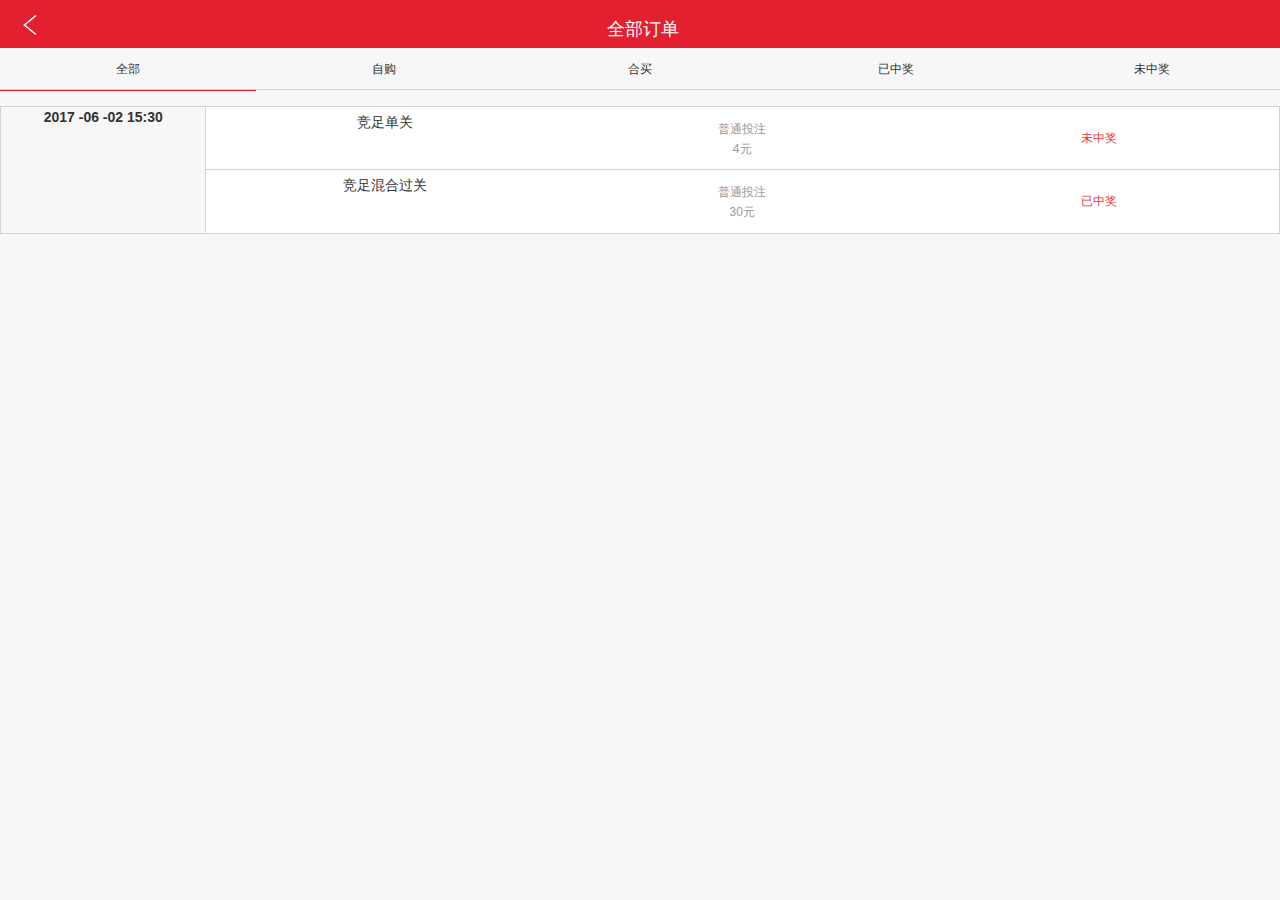
<file: allorder.html>
<!DOCTYPE html>
<html lang="en">
<head>
	<meta http-equiv="Content-Type" content="text/html; charset=utf-8" />
    <title>全部订单</title>  
    <link rel="shortcut icon" type="image/x-icon" href="img/biticon.ico" media="screen" />
    <link rel="stylesheet" type="text/css" href="css/bootstrap.min.css">
    <script src="js/angular.min.js"></script>
    <script src="js/jquery-2.1.1.min.js"></script>
    <link rel="stylesheet" type="text/css" href="css/base.css">
    <link rel="stylesheet" type="text/css" href="css/main.css">
</head>
<body>
	<header id="top">
		<a class="point" href="index.html">
			<img src="img/left.png"/>
		</a>
		<h4 class="tatle">全部订单</h4>
	</header> 
        <section class="allorder_tabli">
            <ul id="typeList">
                <li class="sect"><a href="">全部</a></li>
                <li><a href="">自购</a></li>
                <li><a href="">合买</a></li>
                <li><a href="">已中奖</a></li>
                <li><a href="">未中奖</a></li>
            </ul>
        </section>
        <section class="orderlist" id="schemeList">
            <dl>
                <dt>
                    <span class="ordertime">2017 -06 -02 15:30</span>
                </dt>
                <dd>
                    <ul>
                        <li>
                            <div class="ordername">
                                <span>竞足单关</span>
                            </div>
                            <div class="orderinfo">
                                <span>普通投注</span>
                                <i>4元</i>
                            </div>
                            <div class="ordermoney">
                                <span>未中奖</span>
                                <i></i>
                            </div>
                        </li>
                    </ul>
                </dd>
                <dt>
                    <span class="ordertime"></span>
                </dt>
                <dd>
                    <ul>
                        <li>
                            <div class="ordername">
                                <span>竞足混合过关</span>
                            </div>
                            <div class="orderinfo">
                                <span>普通投注</span>
                                <i>30元</i>
                            </div>
                            <div class="ordermoney">
                                <span>已中奖</span>
                                <i></i>
                            </div>
                        </li>
                    </ul>
                </dd>
            </dl>
        </section>
</body>
</html>
</file>
<file: css/base.css>
@charset "utf-8";
/*公用*/
html {
position:relative;
}
body{
	font-family: 'Open Sans', sans-serif;
	background-color: #f7f7f7;
	position: relative;
	margin: 0px;
	font-size: 12px;
	color: #333;
}
article{padding: 0 5%;}
h1,h2,h3,h4,h5 {
	margin: 0;
	line-height: inherit;
	color: #29323d;
}
.clearfix:after {
content:".";
display:block;
height:0;
clear:both;
visibility:hidden;
}

.clearfix {
zoom:1;
}

ul,li {
list-style:none;
margin:0;
}

.left {
float:left;
}

.right {
float:right;
}

a {
text-decoration:none;
outline:none;
display: inherit;
}

*,p {
margin:0;
padding:0;
}
i,em{
	font-style: initial;
}
table{
	border-collapse:collapse;
	border:none;
}
</file>
<file: css/main.css>
@charset "utf-8";
#top{height: 48px;width: 100%;background: #E32030;}
.point img {
float:left;
width:20px;
height:20px;
margin:15px 0 0 20px;
}
.point,.tatle{display: inline-block; width: 33.3%;}
.tatle{color: #fff;text-align: center;}
.foot img{width: 18%;}
/*index.html*/
.sige{width: 100%;background: #fff; display: inline-block; border: 1px solid #ddd;}
.sige li{width: 25%;text-align: center;}
.sige span,.sige em{display: inline-block; padding: 5px 0;}
.sige em{color: #E32030;font-weight: none;}

#progressBar{
	width: 90%;
	height: 50px;
	position: relative;
	margin: 0 5%;
}
#progressBar div{
	width: 100%;
	height: 1px;
	position: absolute;
	top:48%;
	left: 0;
	margin-top:0;
	border:1px solid #ddd;
	background: #ddd;
}
#progressBar div span{
	position: absolute;
	display: inline-block;
	background: #E32030;
	height: 1px;
	width: 25%;
}
#progressBar>span{
	position: absolute;
	top:0;
	margin-top: 20px;
	width: 10px;
	height: 10px;
	border:2px solid #ddd;
	border-radius: 50%;
	background: #E32030;
	margin-left: 0;
}
#progressBar>span:nth-child(1){
	left: 0%;
}
#progressBar>span:nth-child(2){
	left: 25%;
	background:#E32030;
}
#progressBar>span:nth-child(3){
	left: 50%;
	background:#ddd;
}
#progressBar>span:nth-child(4){
	left: 74%;
	background:#ddd;
}
#progressBar>span:nth-child(5){
	left: 97%;
	background:#ddd;
}
#progressBari{
	width: 100%;
	height: 30px;
	position: relative;
	/*margin: 0px 0 0 25px;*/
}
#progressBari>i{
	position: absolute;
	top:0;
}
#progressBari>i:nth-child(1){
	left: 0%;
}
#progressBari>i:nth-child(2){
	left: 22%;
}
#progressBari>i:nth-child(3){
	left: 44%;
}
#progressBari>i:nth-child(4){
	left: 68%;
}
#progressBari>i:nth-child(5){
	left: 87%;
}

.order table{width: 100%;margin: 10px 0; background:#fff;}
.order th{padding: 5px 0;}
.order td,.order th{border: 1px solid #ddd;text-align: center;}
.order td i{color: #959595;}
.order a{color: #E32030;}

.price table{width: 100%;margin: 10px 0; background:#fff;}
.price td{border: 1px solid #ddd;padding: 5px;color: #959595;}
.price i{color: #E32030;padding-left:30px;}
.price button{border: 1px solid #E32030; padding:0 2px;background: #E32030;color: #fff;border-radius: 2px;}

.bottom p{color: #959595;padding: 5px 0;}
/*bettingdetail.html*/
.ticket h5{margin: 10px 0;}
.ticket table{width: 100%;margin: 10px 0; background:#fff;}
.ticket td,.ticket th{border: 1px solid #ddd;padding: 5px 0;text-align: center;}
.ticket td i{padding-left: 10px;}
/*allorder.html*/
.allorder_tabli {
  height: 43px;
}
.allorder_tabli li {
  width: 20%;
  float: left;
  text-align: center;
}
.allorder_tabli li a {
  display: block;
  height: 42px;
  border-bottom: 1px solid #d2d2d2;
  line-height: 42px;
  color: #333333;
}
.allorder_tabli li a.curr {
  border-bottom: 1px solid #e4393c;
  color: #e4393c;
}
.sect{border-bottom: 1px solid #E32030;}
.orderlist {
  padding: 15px 0 1px 0;
  /*background: #faf2cd;*/
}
.orderlist dl {
  border: 1px solid #d2d2d2;
  overflow: hidden;
  margin: 0 0 15px 0;
}
.orderlist dt {
  width: 16%;
  float: left;
  text-align: center;
  font-size: 22px;
}
.orderlist dt span {
  display: block;
  font-size: 14px;
  vertical-align: middle;
}
.orderlist dt .ordertime {
  height: 48px;
  position: relative;
}
.orderlist dd {
  width: 84%;
  float: left;
  background: #fff;
}
.orderlist dd ul {
  border-left: 1px solid #d2d2d2;
}
.orderlist dd li {
  border-top: 1px solid #d2d2d2;
  margin: -1px 0 0 0;
  height: 63px;
  position: relative;
}
.orderlist dd li div {
  float: left;
  width: 33.3%;
  font-size: 12px;
  line-height: 30px;
  text-align: center;
}
.orderlist dd li .ordername {
  font-size: 14px;
}
.orderlist dd li .ordername span {
  display: block;
}
.orderlist dd li .ordername i {
  display: block;
  color: #e85859;
}
.orderlist dd li .orderinfo {
  line-height: 20px;
  color: #999999;
  padding: 12px 0 0 0;
}
.orderlist dd li .orderinfo span {
  display: block;
}
.orderlist dd li .orderinfo i {
  display: block;
}
.orderlist dd li .ordermoney {
  color: #e4393c;
  line-height: 63px;
}
/*ticket.html*/
.echarts{margin-bottom: 10px;}
.echarts a{color: #E32030;}
.echartsdiv{background: #fff;}
.sigerd{width: 100%;margin-top: 10px;background: #fff; display: inline-block; border: 1px solid #ddd;}
.sigerd ul{margin: 10px 0;}
.sigerd li{width: 33.3%;text-align: center;}
.sigerd span,.sige em{display: inline-block; padding: 5px 0;}
.butt{border:none;background: #E32030;color:#fff;border-radius: 2px;padding: 5px 2px;margin: 10px 0;}
.prices{font-size: 22px;color: #E32030;}
.red{color: #E32030;}
.gray{color: #959595;}
.green{color: #259B24;}
.tbottom{background: #fff;color: #959595;padding:5px;margin-top: 10px; border: 1px solid #ddd;}
.ok{width: 90%;font-size: 16px;border:none;background: #E32030;color:#fff;border-radius: 2px;padding: 5px 2px;margin:5%;}
/*valuedetail.html*/
.value table{width: 100%;margin: 10px 0; background:#fff;}
.value td,.value th{border: 1px solid #ddd;padding: 5px 0;text-align: center;}
.value tbody tr:nth-child(2n-1){background: #f7f7f7;}
</file>
